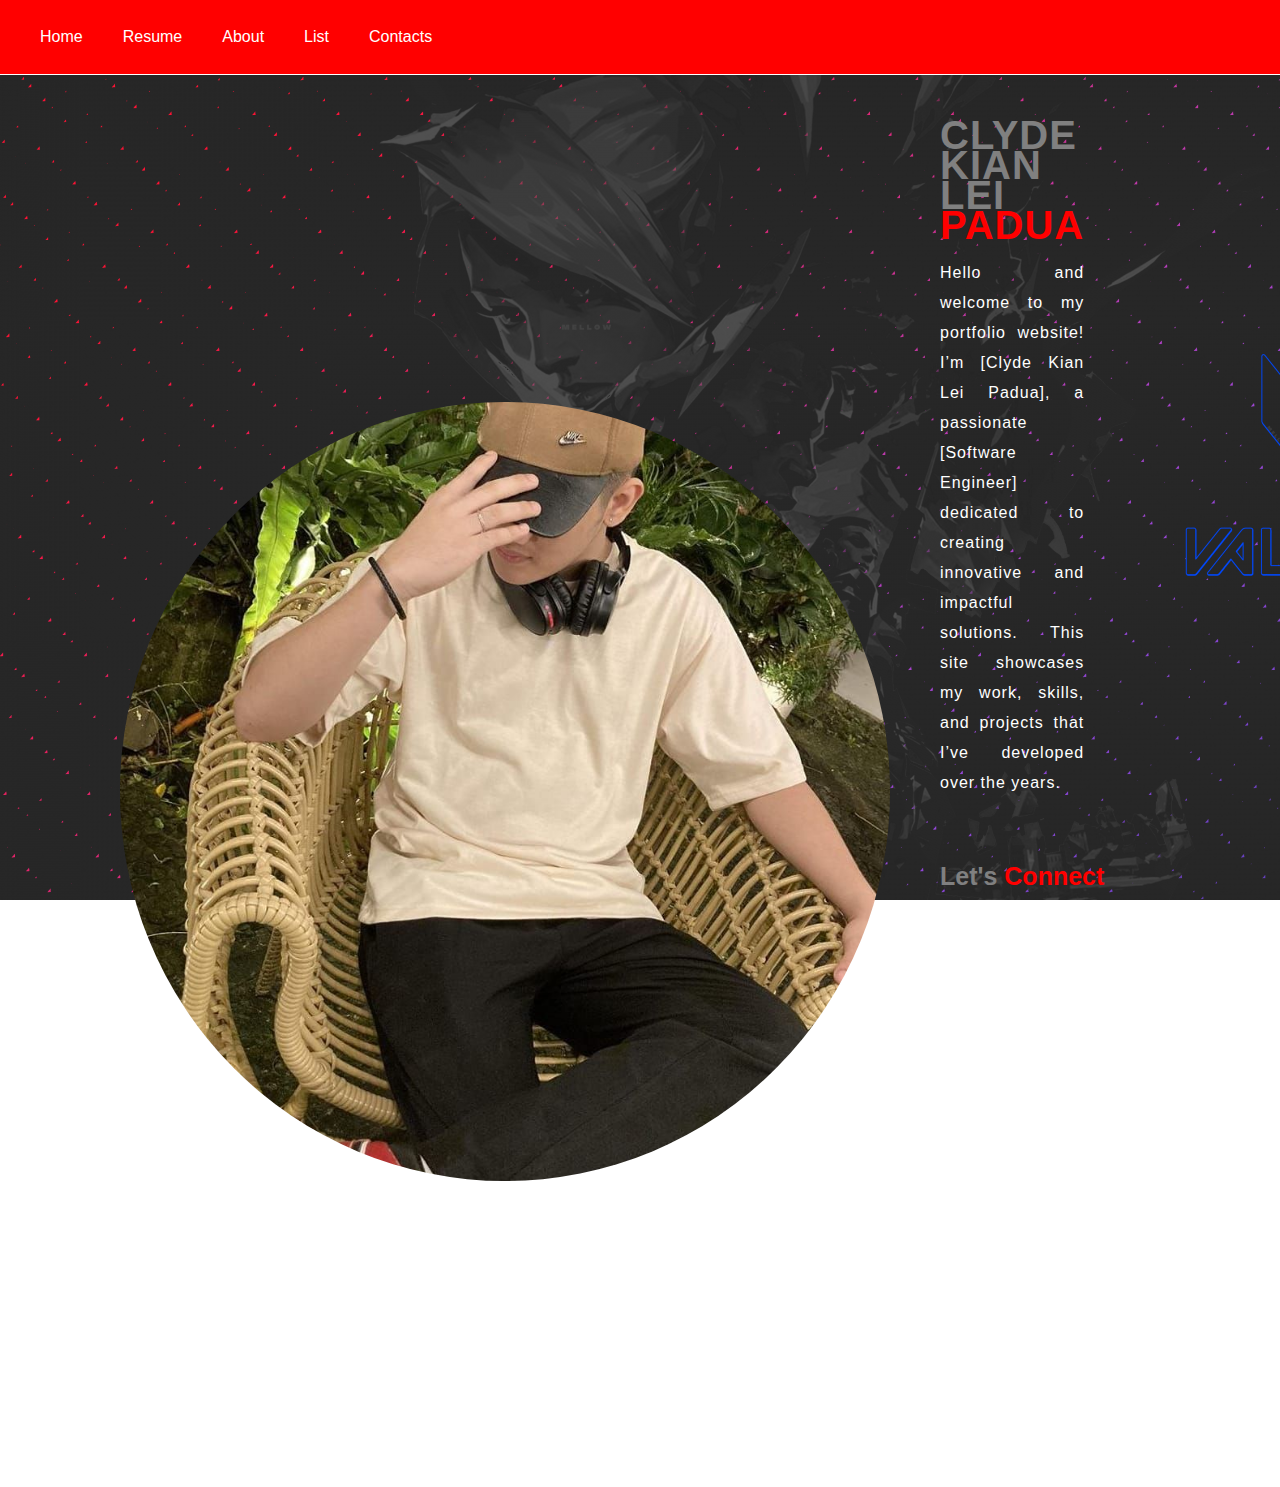
<file: index.html>
<!DOCTYPE html>
<html lang="en">

<head>
    <meta charset="UTF-8">
    <meta name="viewport" content="width=device-width, initial-scale=1.0">
    <link rel="stylesheet" href="home.css">
    <title>Home</title>
</head>

<body>
	<section>
    <div class="navbar">
        <nav>
            <ul>
                <li><a href="index.html"> Home </a></li>
                <li><a href="resume.html"> Resume </a></li>
                <li><a href="tables.html"> About</a></li>
                <li><a href="lists.html"> List</a></li>
                <li><a href="contacts.html"> Contacts </a></li>
            </ul>
        </nav>
    </div>

    <div class="content">
    
        <div class="homeimg">
            <img src="profile.jpg" alt="homeimg">
        </div>

        <div class="webpur">
        <h1 style="color: grey;">CLYDE KIAN LEI<span class="clyde"> PADUA</span></h1><br>
            <p style="color: white;">Hello and welcome to my portfolio website! I’m [Clyde Kian Lei Padua], a passionate [Software Engineer]
			dedicated to creating innovative and impactful solutions. This site showcases my work, skills, and projects that I’ve developed over
			the years.</p> <br> <br> <br>
            <h3 style="color: Grey;">Let's<span class="pur"> Connect</span></h3><br>
                <p style="color: white;">I am always open to new opportunities and collaborations. If you’re interested in working together
				or just want to say hello, please don’t hesitate to reach out 
		
                </p><br>
				<p style="color: white;">Thank you for visiting, and I hope you enjoy exploring my work as much as I enjoyed creating it!</p>
            </div>
    </div>
	</section>
	

</body>

</html>
</file>
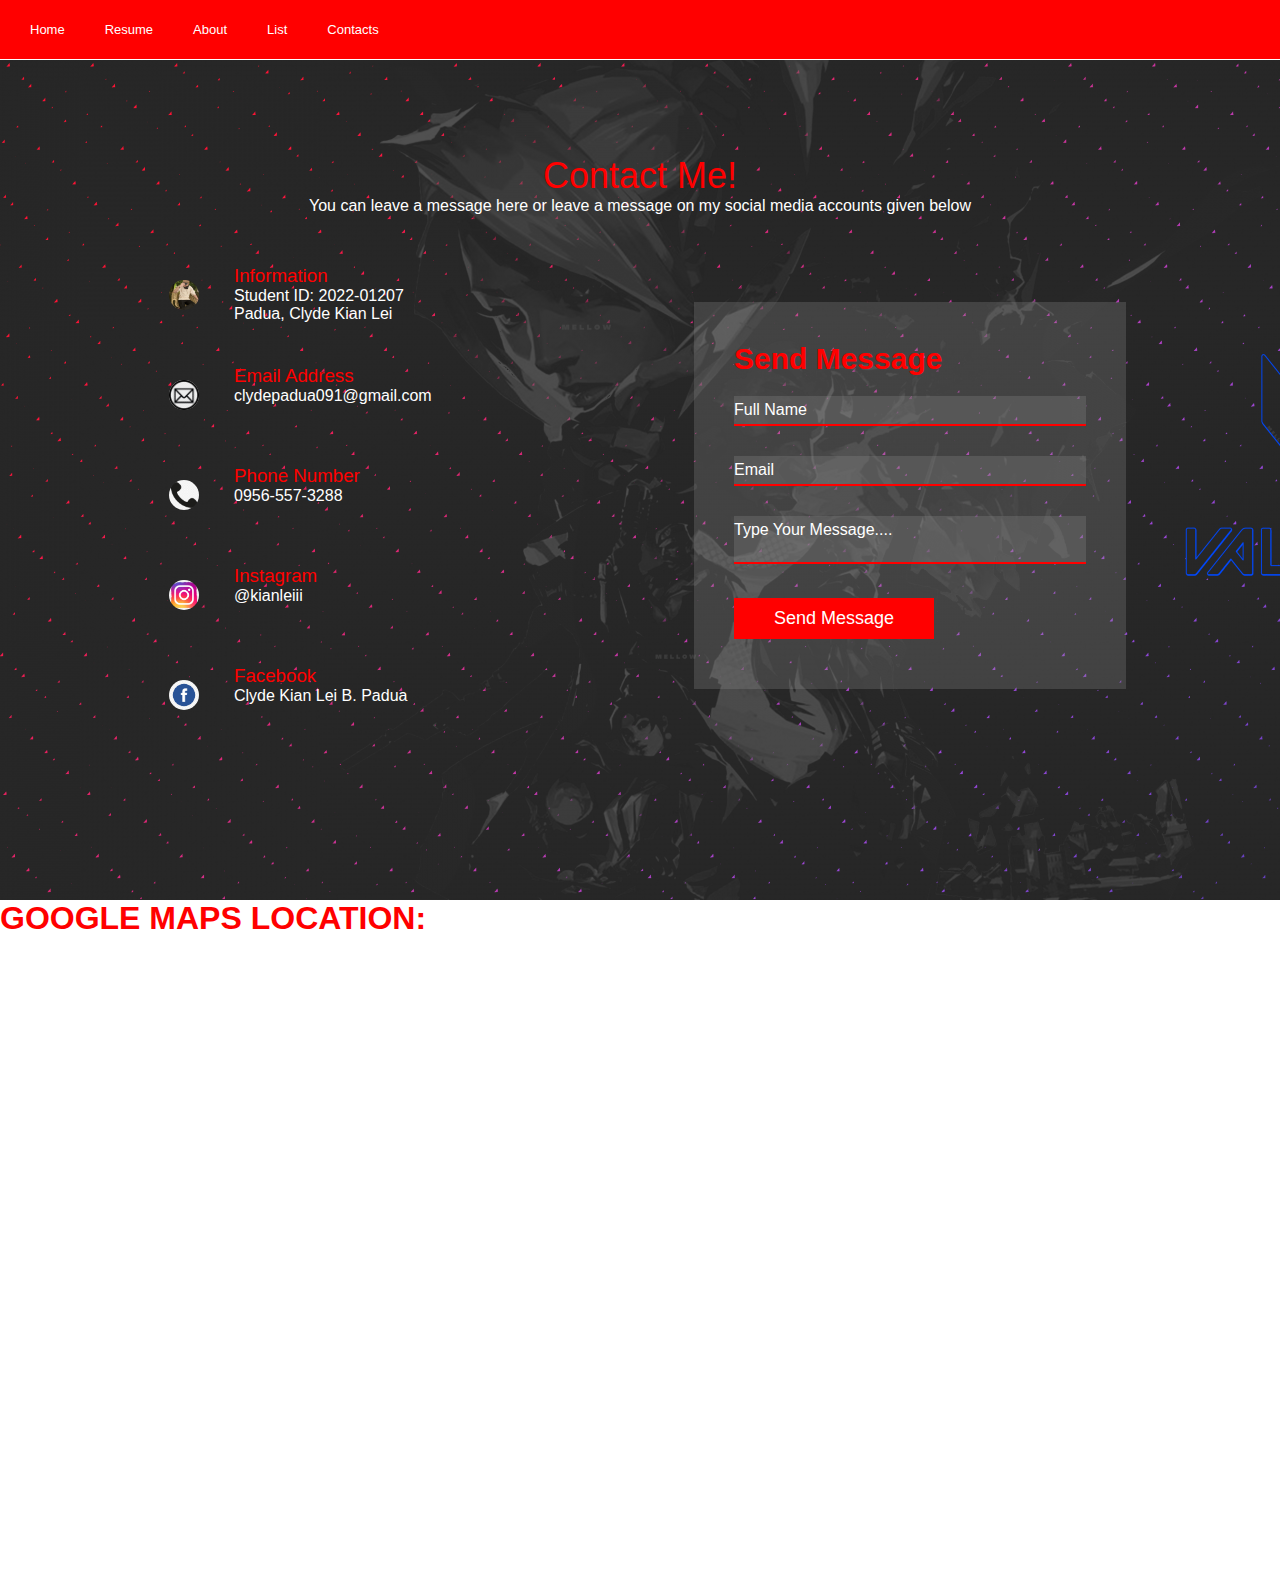
<file: contacts.html>
<!DOCTYPE html>
<html lang="en">

<head>
    <meta charset="UTF-8">
    <meta name="viewport" content="width=device-width, initial-scale=1.0">
    <link rel="stylesheet" href="contacts.css">
</head>

<body>

	<div class="navbar">
        <nav>
            <ul>
                <li><a href="index.html"> Home </a></li>
                <li><a href="resume.html"> Resume </a></li>
                <li><a href="tables.html"> About</a></li>
                <li><a href="lists.html"> List</a></li>
                <li><a href="contacts.html"> Contacts </a></li>
            </ul>
        </nav>
    </div> 


	
	<section class = "contact">
		<div class = "content">
			<h2>Contact Me! </h2>
			<p>You can leave a message here or leave a message on my social media accounts given below</p>
		</div>
		<div class = "container">
			<div class = "contactInfo">
				<div class="box">
					<div class = "icon"><img src="profile.jpg" alt="homeimg" width="30" height="30" style="border-radius: 50%"></div>
					<div class = "text">
						<h3>Information</h3>
						<p>Student ID: 2022-01207<br>Padua, Clyde Kian Lei<br></p>
					</div><br>
				</div>
				<div class="box">
					<div class = "icon"><img src="email.png" alt="email" width="30" height="30" style="border-radius: 50%"></div>
					<div class = "text">
						<h3>Email Address</h3>
						<p>clydepadua091@gmail.com</p>
					</div><br>
				</div>
				<div class="box">
					<div class = "icon"><img src="phone.png" alt="phone" width="30" height="30" style="border-radius: 50%"></div>
					<div class = "text">
						<h3>Phone Number</h3>
						<p>0956-557-3288</p>
					</div>
				</div>
				<div class="box">
					<div class = "icon"><img src="instagram.png" alt="instagram" width="30" height="30" style="border-radius: 50%"></div>
					<div class = "text">
						<h3>Instagram</h3>
						<p>@kianleiii</p>
					</div>
				</div>
				<div class="box">
					<div class = "icon"><img src="facebook.png" alt="facebook" width="30" height="30" style="border-radius: 50%"></div>
					<div class = "text">
						<h3>Facebook</h3>
						<p>Clyde Kian Lei B. Padua</p>
					</div>
				</div>
			</div>
			<div class = "contactForm">
				<form>
					<h2>Send Message</h2>
					<div class = "inputBox">
						<input type = "text" name = "" required = "required">
						<span>Full Name</span>
					</div>
					<div class = "inputBox">
						<input type = "Email" name = "" required = "required">
						<span>Email</span>
					</div>
					<div class = "inputBox">
						<textarea required = "required"></textarea>
						<span>Type Your Message....</span>
					</div>
					<div class = "inputBox">
						<input type = "submit" name = "" value = "Send Message">
						
					</div>
				</form>
			</div>
		</div>
	</section>
	
	<div>
	<h1 style="color: red;">GOOGLE MAPS LOCATION:<h1>
	<div class = "maps">
		<iframe src="https://www.google.com/maps/embed?pb=!1m18!1m12!1m3!1d3862.7302269691445!2d121.29282841046002!3d14.500170079469566!2m3!1f0!2f0!3f0!3m2!1i1024!2i768!4f13.1!3m3!1m2!1s0x3397ea384a2d10bd%3A0x20ee924c5d6af0c6!2sKeno&#39;s%20Lodge%20Tanay%20Rizal!5e0!3m2!1sen!2sph!4v1717263845086!5m2!1sen!2sph" 
		width="600" height="450" style="border:0;" allowfullscreen="" loading="lazy" referrerpolicy="no-referrer-when-downgrade"></iframe>
	</div>
	
	</div>
	
</body>

</html>
</file>
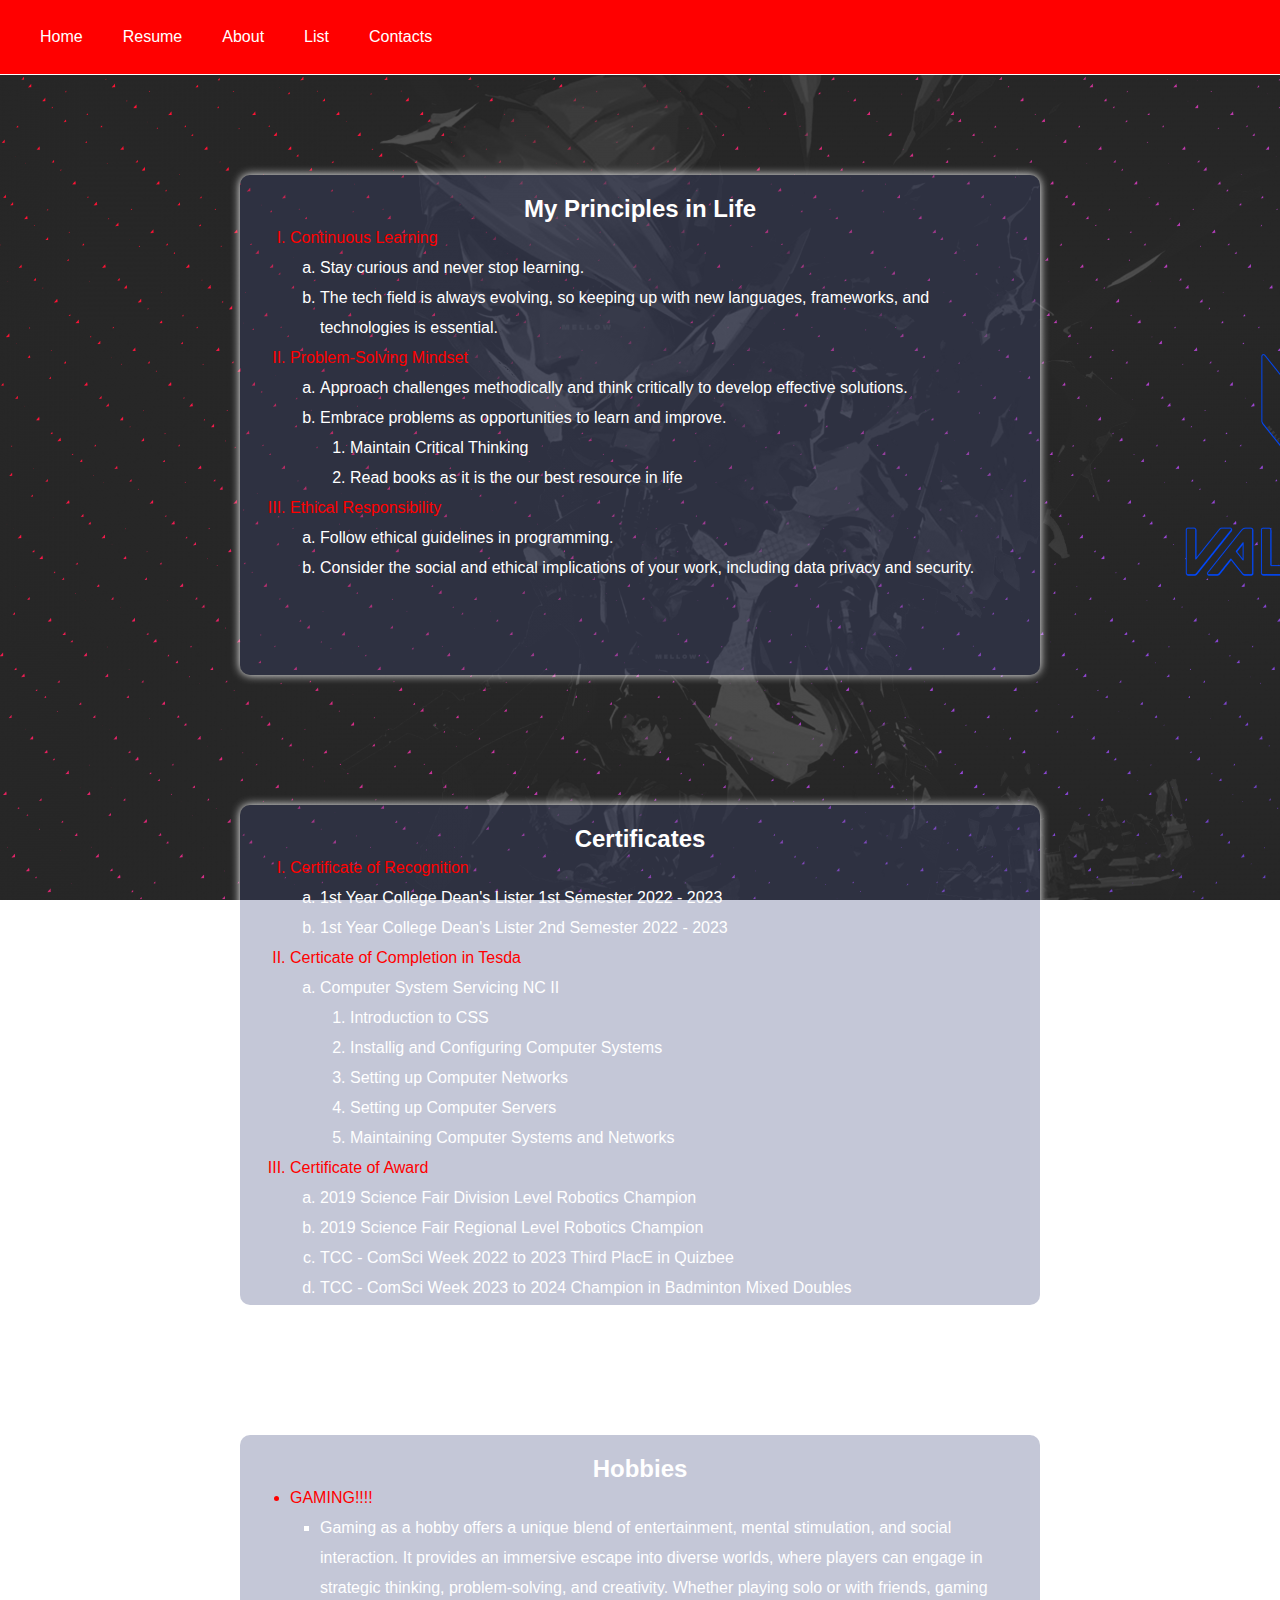
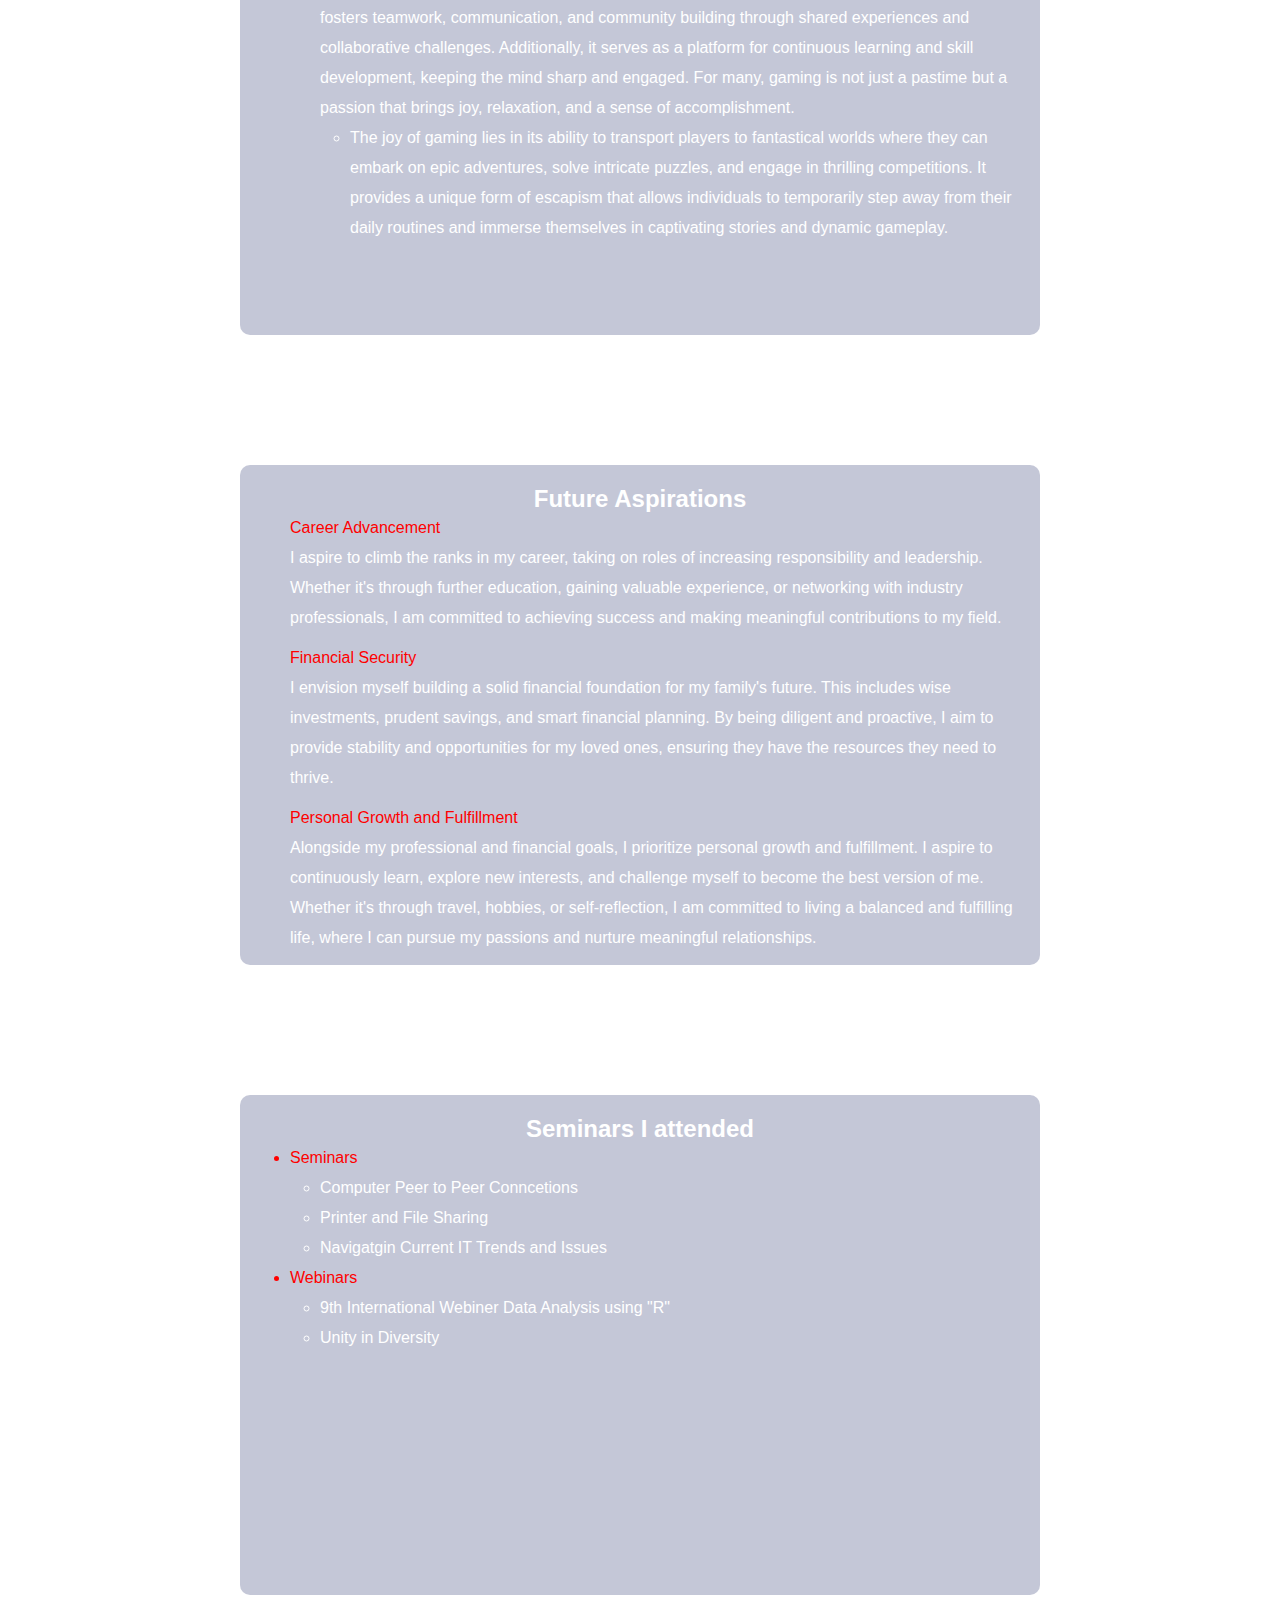
<file: lists.html>
<!DOCTYPE html>
<html lang="en">

<head>
    <meta charset="UTF-8">
    <meta name="viewport" content="width=device-width, initial-scale=1.0">
    <link rel="stylesheet" href="lists.css">
    <title>Lists</title>
</head>

<body>

    <div class="navbar">
        <nav>
            <ul>
                <li><a href="index.html"> Home </a></li>
                <li><a href="resume.html"> Resume </a></li>
                <li><a href="tables.html"> About</a></li>
                <li><a href="lists.html"> List</a></li>
                <li><a href="contacts.html"> Contacts </a></li>
            </ul>
        </nav>
    </div>

    
    <div class="content">
      
	  <section>
      <div class="info">
        <h2>My Principles in Life</h2>
        <ol type="I" class="tI">
          <li>Continuous Learning</li>
          <ol type="a" class="ta">
              <li>Stay curious and never stop learning.</li>
              <li>The tech field is always evolving, so keeping up with new languages, frameworks, and technologies is essential.</li>
          </ol>
          <li>Problem-Solving Mindset</li>
          <ol type="a" class="ta">
              <li>Approach challenges methodically and think critically to develop effective solutions. </li>
              <li>Embrace problems as opportunities to learn and improve.</li>
              <ol type="1" class="t1">
                  <li>Maintain Critical Thinking</li>
                  <li>Read books as it is the our best resource in life</li>
              </ol>
          </ol>
          <li>Ethical Responsibility</li>
          <ol type="a" class="ta">
              <li>Follow ethical guidelines in programming.</li>
              <li>Consider the social and ethical implications of your work, including data privacy and security.</li>
          </ol>
      </ol>
      
    </div>
	</section>
	  
	  <section>
	  <div class="info">
        <h2>Certificates</h2>
        <ol type="I" class="tI">
          <li>Certificate of Recognition</li>
            <ol type="a" class="ta">
				<li>1st Year College Dean's Lister 1st Semester 2022 - 2023</li>
				<li>1st Year College Dean's Lister 2nd Semester 2022 - 2023</li>
				
			 
            </ol>
          <li>Certicate of Completion in Tesda</li>
            <ol type="a" class="ta">
              <li>Computer System Servicing NC II </li>
            <ol type="1" class="t1">
              <li>Introduction to CSS</li>
              <li>Installig and Configuring Computer Systems</li>
              <li>Setting up Computer Networks</li>
              <li>Setting up Computer Servers</li>
              <li>Maintaining Computer Systems and Networks</li>
            </ol>
            </ol> 
          <li>Certificate of Award</li>
            <ol type="a" class="ta">
				<li>2019 Science Fair Division Level Robotics Champion</li>
				<li>2019 Science Fair Regional Level Robotics Champion</li>
				<li>TCC - ComSci Week 2022 to 2023 Third PlacE in Quizbee </li>
				<li>TCC - ComSci Week 2023 to 2024 Champion in Badminton Mixed Doubles</li>

            </ol>
        </ol>
      </div>
	  </section>
	  
	  <section>
      <div class="info">
        <h2>Hobbies</h2>
        <ul type="disc" class="tI">
          <li> GAMING!!!!
              <ul type="square" class="ta">
                <li>
                Gaming as a hobby offers a unique blend of entertainment, mental stimulation, and social interaction.
				It provides an immersive escape into diverse worlds, where players can engage in strategic thinking, problem-solving, and creativity.
				Whether playing solo or with friends, gaming fosters teamwork, communication, and community building through shared experiences and
				collaborative challenges. Additionally, it serves as a platform for continuous learning and skill development, keeping the mind sharp
				and engaged. For many, gaming is not just a pastime but a passion that brings joy, relaxation, and a sense of accomplishment.
                <ul type="circle" class="t1">
                  <li>
                    The joy of gaming lies in its ability to transport players to fantastical worlds where they can embark on epic adventures,
					solve intricate puzzles, and engage in thrilling competitions. It provides a unique form of escapism that allows individuals
					to temporarily step away from their daily routines and immerse themselves in captivating stories and dynamic gameplay.
                  </li>
                </ul>
              </li>
              </ul>
          </li>
        </ul>
      </div>
	  </section>
	  
	  <section>
      <div class="info">
        <h2>Future Aspirations</h2>
        <dl>
          <dt>Career Advancement</dt>
          <dd>I aspire to climb the ranks in my career, taking on roles of increasing responsibility and leadership. Whether it's through further education, gaining valuable experience, or networking with industry professionals, I am committed to achieving success and making meaningful contributions to my field.</dd>
      
          <dt>Financial Security</dt>
          <dd>I envision myself building a solid financial foundation for my family's future. This includes wise investments, prudent savings, and smart financial planning. By being diligent and proactive, I aim to provide stability and opportunities for my loved ones, ensuring they have the resources they need to thrive.</dd>
      
          <dt>Personal Growth and Fulfillment</dt>
          <dd>Alongside my professional and financial goals, I prioritize personal growth and fulfillment. I aspire to continuously learn, explore new interests, and challenge myself to become the best version of me. Whether it's through travel, hobbies, or self-reflection, I am committed to living a balanced and fulfilling life, where I can pursue my passions and nurture meaningful relationships.</dd>
        </dl>
      </div>
	  </section>
	  
	  <section>
      <div class="info">
        <h2> Seminars I attended </h2>
        <ul type="disc" class="tI">
          <li>Seminars</li>
          <ul type="circle" class="ta">
              <li>Computer Peer to Peer Conncetions</li>
              <li>Printer and File Sharing</li>
              <li>Navigatgin Current IT Trends and Issues</li>
          </ul>
      </ul>

      <ul type="disc" class="tI">
          <li>Webinars</li>
          <ul type="circle" class="ta">
              <li>9th International Webiner Data Analysis using "R"</li>
              <li>Unity in Diversity</li>
          </ul>
      </ul>
      </div>
	  </section>
	  
	  

</body>

</html>
</file>
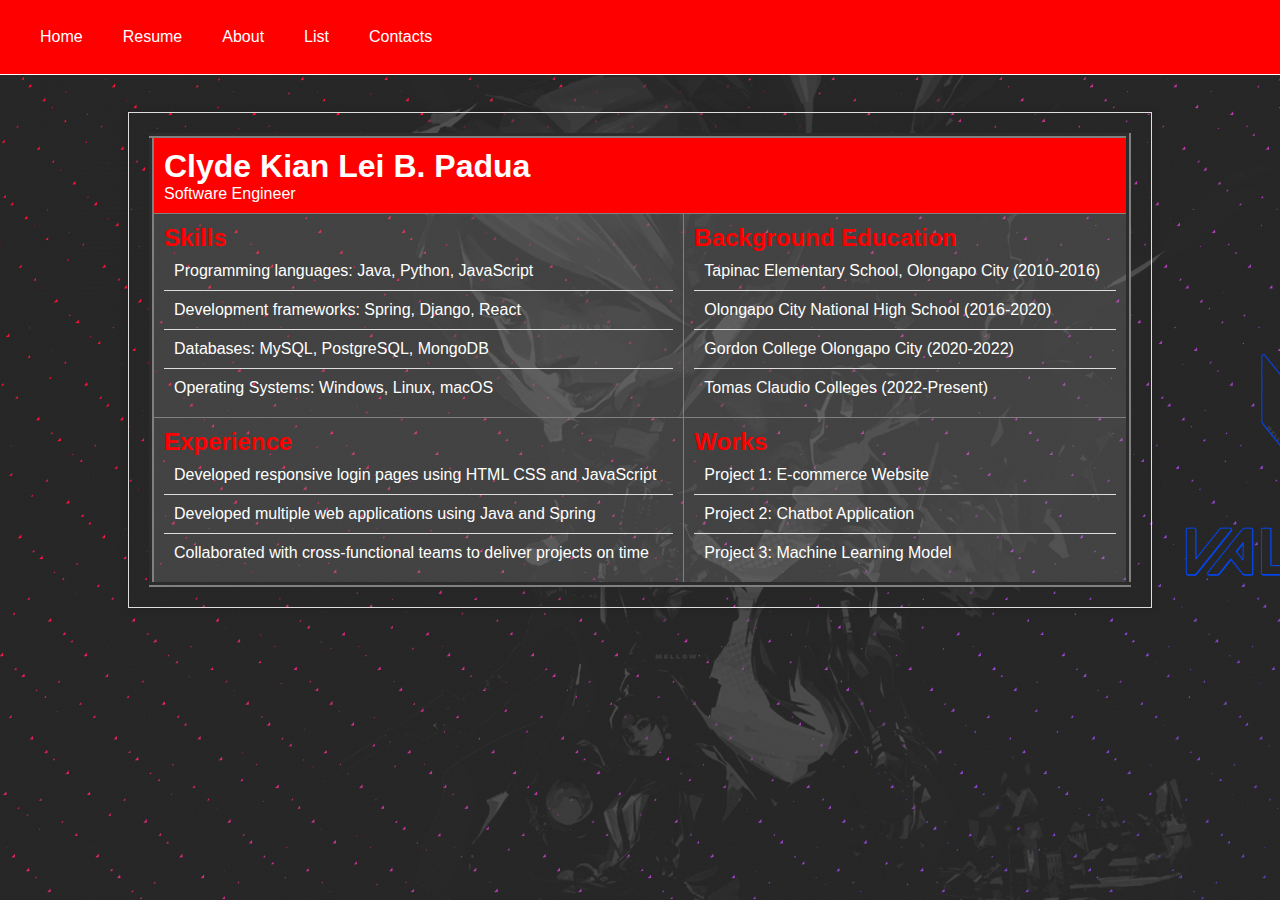
<file: resume.html>
<!DOCTYPE html>
<html lang="en">
<head>
    <meta charset="UTF-8">
    <meta name="viewport" content="width=device-width, initial-scale=1.0">
    <title>Resume</title>
    <link rel="stylesheet" href="resume.css">
</head>
<body>
	<div class="navbar">
        <nav>
            <ul>
                <li><a href="index.html"> Home </a></li>
                <li><a href="resume.html"> Resume </a></li>
                <li><a href="tables.html"> About</a></li>
                <li><a href="lists.html"> List</a></li>
                <li><a href="contacts.html"> Contacts </a></li>
            </ul>
        </nav>
    </div>
	<br><br><br><br>
    <div class="container">
        <table class="resume-table" border = 5px; width = 100%;>
            <tr class = "description">
                <td colspan="2">
                    <h1 style = "color: white;">Clyde Kian Lei B. Padua</h1>
                    <p style = "color: white">Software Engineer</p>
                </td>
            </tr>
            <tr>
                <td>
                    <h2 style = "color: red;" >Skills</h2>
                    <ul class = "skills">
                        <li>Programming languages: Java, Python, JavaScript</li>
                        <li>Development frameworks: Spring, Django, React</li>
                        <li>Databases: MySQL, PostgreSQL, MongoDB</li>
                        <li>Operating Systems: Windows, Linux, macOS</li>
                    </ul>
                </td>
                <td>
                    <h2 style = "color: red;">Background Education</h2>
                    <ul>
                        <li>Tapinac Elementary School, Olongapo City (2010-2016)</li>
                        <li>Olongapo City National High School (2016-2020)</li>
						<li>Gordon College Olongapo City (2020-2022)</li>
						<li>Tomas Claudio Colleges (2022-Present)</li>
                    </ul>
                </td>
            </tr>
            <tr>
                <td>
                    <h2 style = "color: red;">Experience</h2>
                    <ul>
                        <li>Developed responsive login pages using HTML CSS and JavaScript</li>
                        <li>Developed multiple web applications using Java and Spring</li>
                        <li>Collaborated with cross-functional teams to deliver projects on time</li>
                    </ul>
                </td>
                <td>
                    <h2 style = "color: red;">Works</h2>
                    <ul>
                        <li><a href="#" style = "color: white;">Project 1: E-commerce Website</a></li>
                        <li><a href="#" style = "color: white;">Project 2: Chatbot Application</a></li>
                        <li><a href="#" style = "color: white;">Project 3: Machine Learning Model</a></li>
                    </ul>
                </td>
            </tr>
        </table>
    </div>
</body>
</html>
</file>
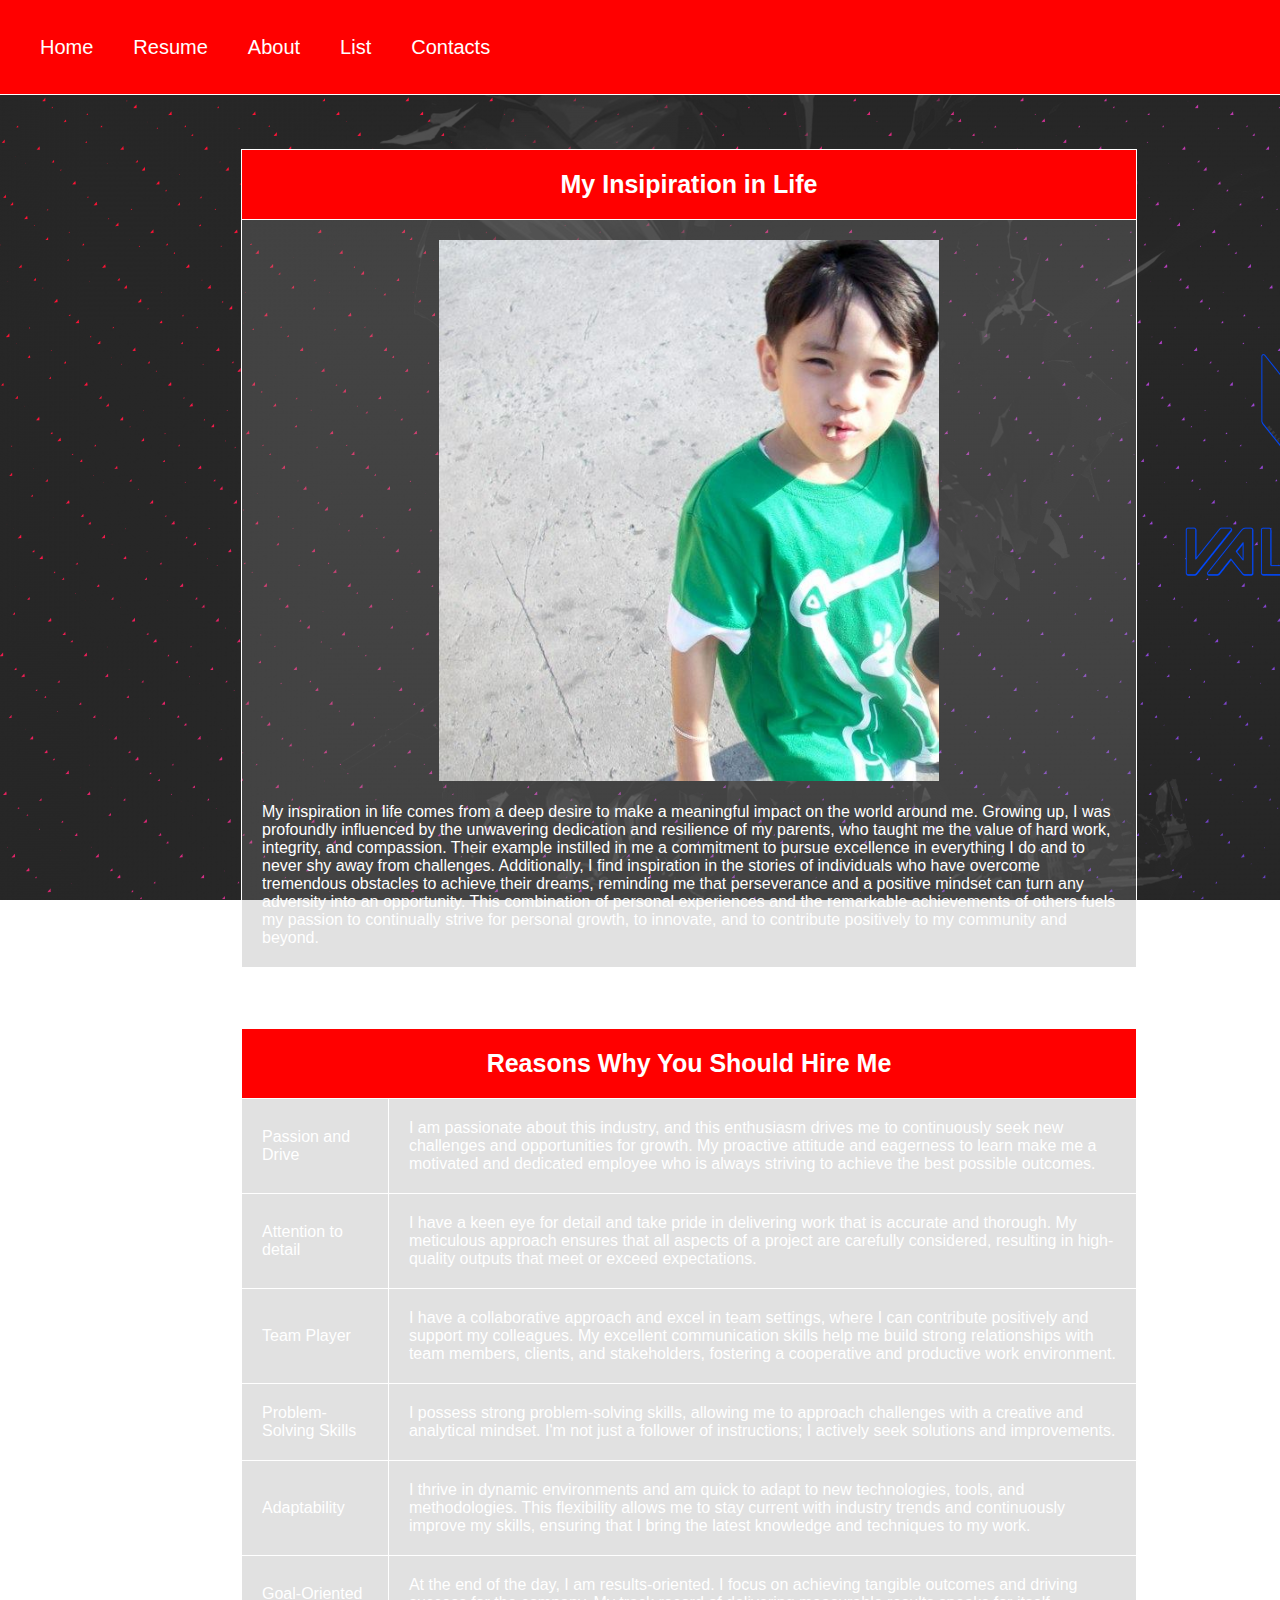
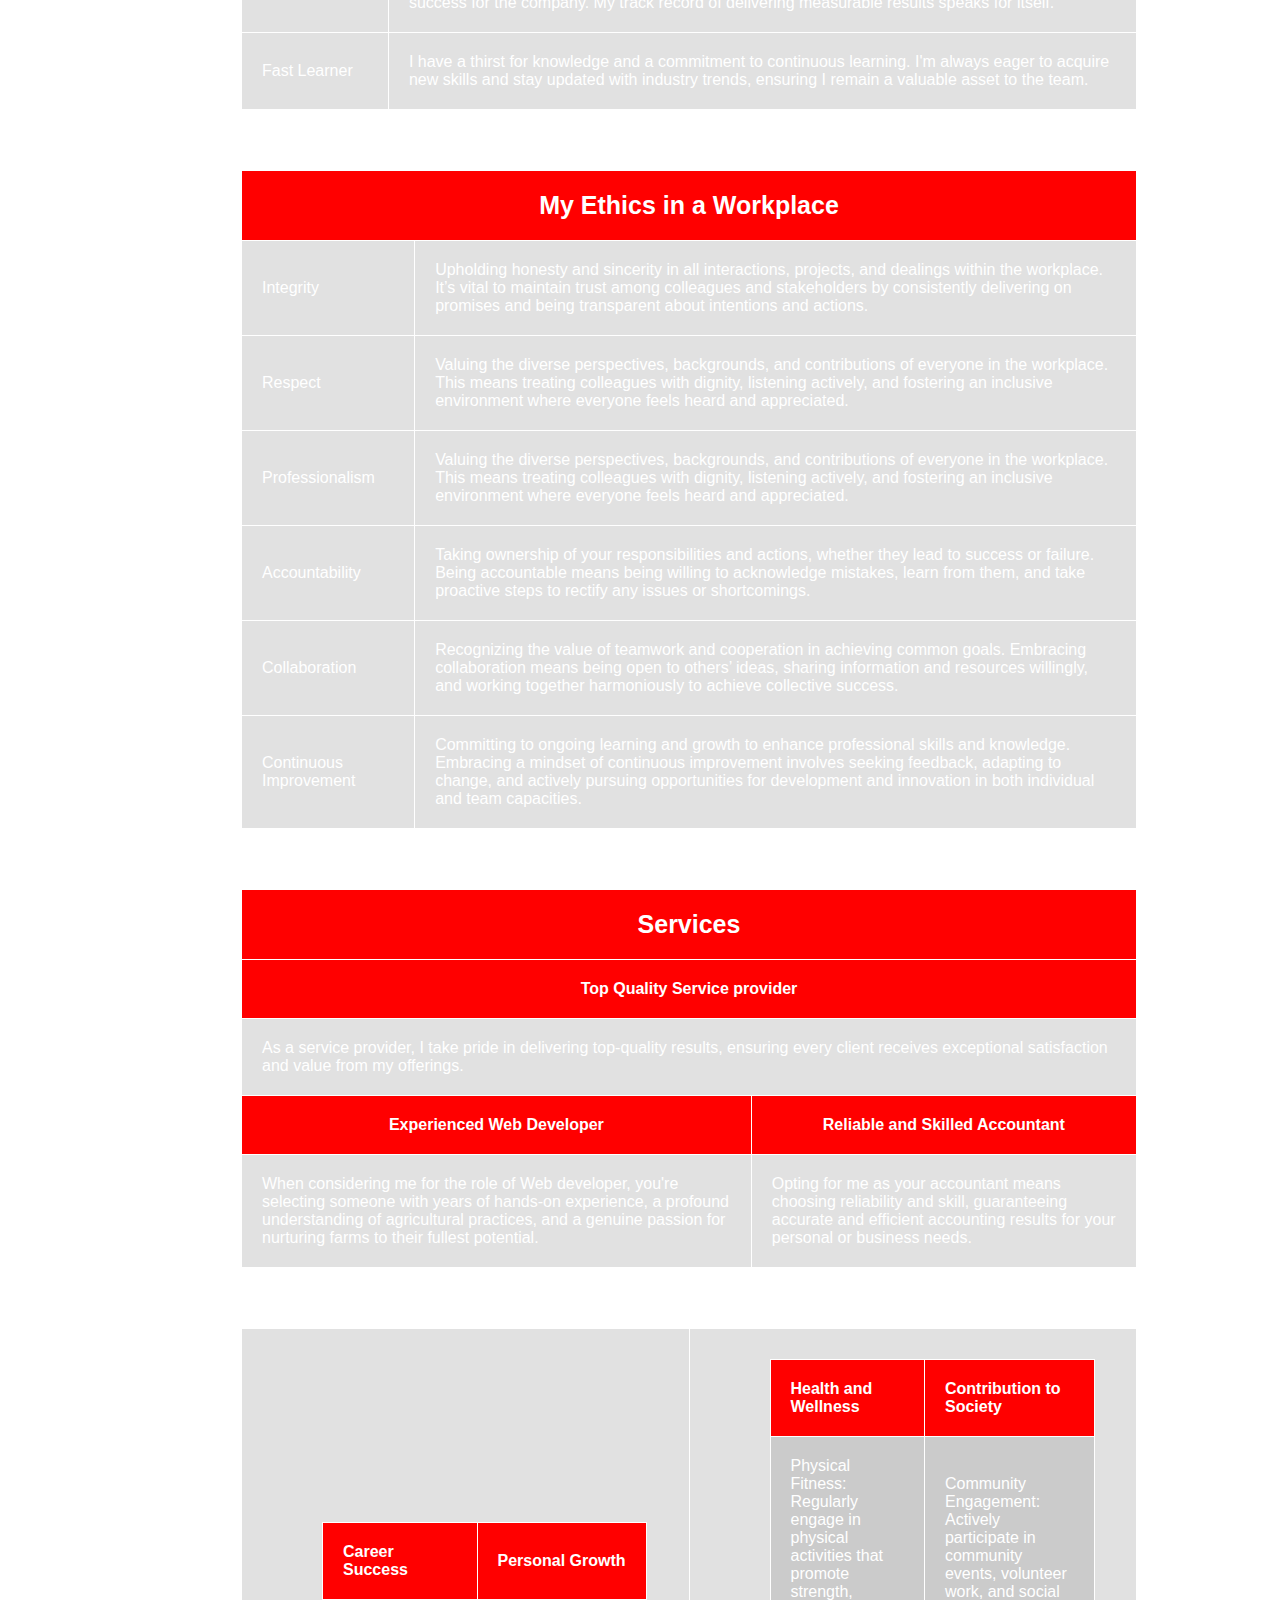
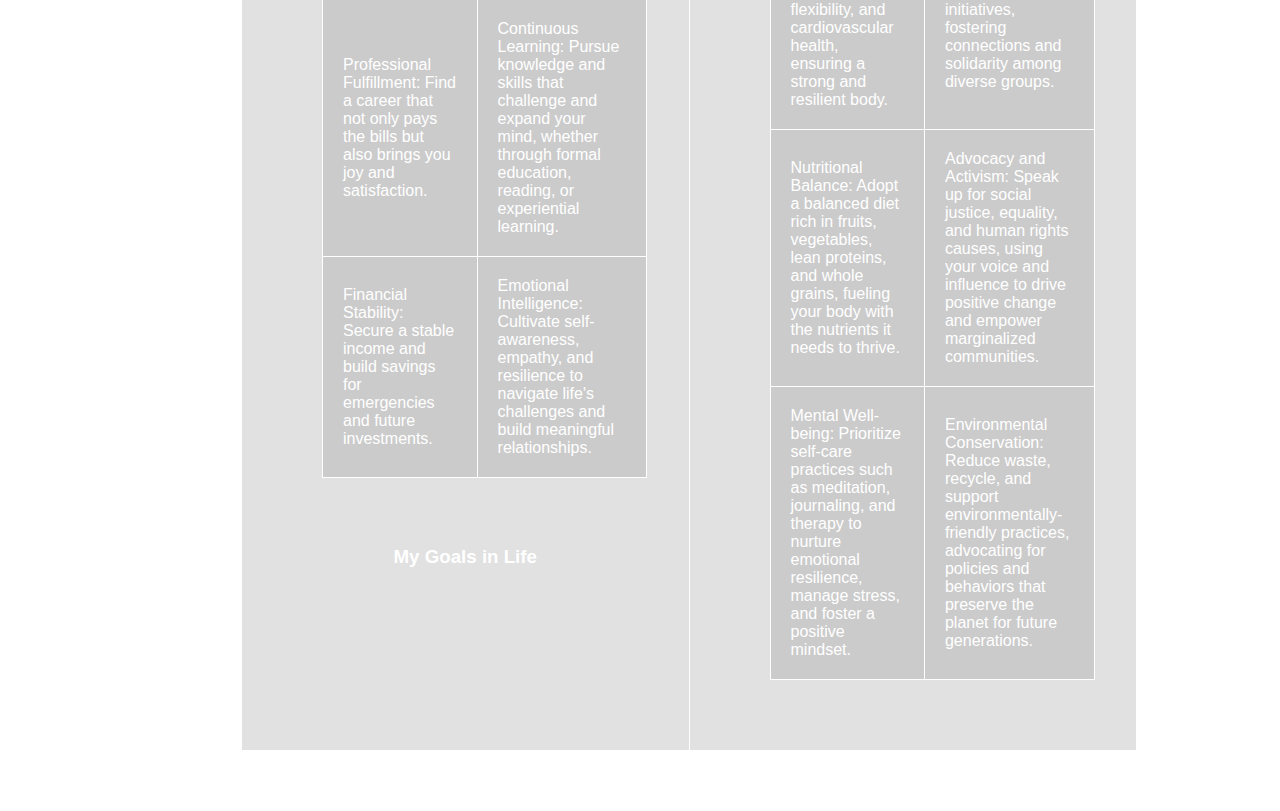
<file: tables.html>
<!DOCTYPE html>
<html lang="en">

<head>
    <meta charset="UTF-8">
    <meta name="viewport" content="width=device-width, initial-scale=1.0">
    <link rel="stylesheet" href="tables.css">
    <title>Tables</title>
</head>

<body>

    <div class="navbar">
        <nav>
            <ul>
                <li><a href="index.html"> Home </a></li>
                <li><a href="resume.html"> Resume </a></li>
                <li><a href="tables.html"> About</a></li>
                <li><a href="lists.html"> List</a></li>
                <li><a href="contacts.html"> Contacts </a></li>
            </ul>
        </nav>
    </div>
	<br><br><br>
    <div class="content">

		<table class="table4">
            <tr>
                <th class="head"> My Insipiration in Life</th>
            </tr>
            <tr>
                <td>
                    <center>
                    <img src="tableimg.jpg" alt="">
                    </center>
                    <br> My inspiration in life comes from a deep desire to make a meaningful impact on the world around me.
					Growing up, I was profoundly influenced by the unwavering dedication and resilience of my parents, who taught me the
					value of hard work, integrity, and compassion. Their example instilled in me a commitment to pursue excellence in everything
					I do and to never shy away from challenges. Additionally, I find inspiration in the stories of individuals who have overcome
					tremendous obstacles to achieve their dreams, reminding me that perseverance and a positive mindset can turn any adversity into
					an opportunity. This combination of personal experiences and the remarkable achievements of others fuels my passion to continually
					strive for personal growth, to innovate, and to contribute positively to my community and beyond.
                </td>
            </tr>
        </table> <br>

        <table class="table5">
                <tr>
                    <th class="head" colspan="2">Reasons Why You Should Hire Me</th>
                </tr>
                <tr>
                  <td>Passion and Drive</td>
                  <td>
                    I am passionate about this industry, and this enthusiasm drives me to continuously seek new challenges
					and opportunities for growth. My proactive attitude and eagerness to learn make me a motivated and dedicated employee
					who is always striving to achieve the best possible outcomes.
                  </td>
                </tr>
                <tr>
                <td>Attention to detail</td>
                <td>
                    I have a keen eye for detail and take pride in delivering work that is accurate and thorough. My meticulous approach ensures
					that all aspects of a project are carefully considered, resulting in high-quality outputs that meet or exceed expectations.
                </td>
                </tr>
                <tr>
                  <td>Team Player</td>
                  <td>
					I have a collaborative approach and excel in team settings, where I can contribute positively and support my colleagues.
					My excellent communication skills help me build strong relationships with team members, clients, and stakeholders, fostering a
					cooperative and productive work environment.
                  </td>
                </tr>
                <tr>
                  <td>Problem-Solving Skills</td>
                  <td>
                    I possess strong problem-solving skills, allowing me to approach challenges with a creative 
                    and analytical mindset. I'm not just a follower of instructions; I actively seek solutions and improvements.
                  </td>
                </tr>
                <tr>
                  <td>Adaptability</td>
                  <td>
					I thrive in dynamic environments and am quick to adapt to new technologies, tools, and methodologies. This flexibility allows me to
					stay current with industry trends and continuously improve my skills, ensuring that I bring the latest knowledge and techniques to my work.
                  </td>
                </tr>
                <tr>
                  <td>Goal-Oriented</td>
                  <td>
                    At the end of the day, I am results-oriented. I focus on achieving tangible outcomes and driving success for the company. 
                    My track record of delivering measurable results speaks for itself.
                  </td>
                </tr>
                <tr>
                  <td>Fast Learner</td>
                  <td>
                    I have a thirst for knowledge and a commitment to continuous learning. I'm always eager to acquire new skills and 
                    stay updated with industry trends, ensuring I remain a valuable asset to the team.
                  </td>
                </tr>
              </table> <br>

        
        <table class="table1">

            <tr>
                <th class="head" colspan="2">
                    My Ethics in a Workplace
                </th>
            </tr>
            <tr>
                <td class="attributes"> Integrity </td> 
                <td class="values"> 
                    Upholding honesty and sincerity in all interactions, projects, and dealings within the workplace. 
                    It’s vital to maintain trust among colleagues and stakeholders by consistently delivering on promises 
                    and being transparent about intentions and actions.
                </td>
            </tr>

            <tr>
                <td class="attributes"> Respect </td> 
                <td class="values"> 
                    Valuing the diverse perspectives, backgrounds, and contributions of everyone in the workplace. This 
                    means treating colleagues with dignity, listening actively, and fostering an inclusive environment 
                    where everyone feels heard and appreciated.
                </td>
            </tr>

            <tr>
                <td class="attributes"> Professionalism </td> 
                <td class="values"> 
                    Valuing the diverse perspectives, backgrounds, and contributions of everyone in the workplace. This 
                    means treating colleagues with dignity, listening actively, and fostering an inclusive environment 
                    where everyone feels heard and appreciated.
                </td>
            </tr>

            <tr>
                <td class="attributes"> Accountability </td> 
                <td class="values"> 
                    Taking ownership of your responsibilities and actions, whether they lead to success or failure. Being 
                    accountable means being willing to acknowledge mistakes, learn from them, and take proactive steps to 
                    rectify any issues or shortcomings.
                </td>
            </tr>

            <tr>
                <td class="attributes"> Collaboration </td> 
                <td class="values"> 
                    Recognizing the value of teamwork and cooperation in achieving common goals. Embracing collaboration means 
                    being open to others’ ideas, sharing information and resources willingly, and working together harmoniously 
                    to achieve collective success.
                </td>
            </tr>

            <tr>
                <td class="attributes"> Continuous Improvement </td> 
                <td class="values"> 
                    Committing to ongoing learning and growth to enhance professional skills and knowledge. Embracing a mindset 
                    of continuous improvement involves seeking feedback, adapting to change, and actively pursuing opportunities 
                    for development and innovation in both individual and team capacities. 
                </td>
            </tr>

        </table> <br>

        <table class="table2">
            <tr>
            <th class="head" colspan="4">
                Services
            </th>
            </tr>
            <tr>
                <th colspan="4" class="service">
                    Top Quality Service provider
                </th>
            </tr>
            <tr>
                <td colspan="4" class="defs">
                    As a service provider, I take pride in delivering top-quality results, ensuring every 
                    client receives exceptional satisfaction and value from my offerings.
                </td>
            </tr>
            <tr>
                <th colspan="2" class="service">
                    Experienced Web Developer
                </th>
                <th colspan="2" class="service">
                    Reliable and Skilled Accountant
                </th>
            </tr>
            <tr>
                <td colspan="2" rowspan="2" class="defs">
                    When considering me for the role of Web developer, you're selecting someone with 
                    years of hands-on experience, a profound understanding of agricultural practices, and 
                    a genuine passion for nurturing farms to their fullest potential.
                </td>
                <td colspan="2" rowspan="2" class="defs">
                    Opting for me as your accountant means choosing reliability and skill, 
                    guaranteeing accurate and efficient accounting results for your personal or business needs.
                </td>
            </tr>

            
        </table> <br>
        <table class="table3">
            <tr>
                <td class="t1">
                    <table class="lcol">
                        <tr>
                            <th> Career Success </th>
                            <th> Personal Growth </th>
                        </tr>
                        <tr>
                            <td>Professional Fulfillment: Find a career that not only pays the bills but also brings you joy and satisfaction.</td>
                            <td>Continuous Learning: Pursue knowledge and skills that challenge and expand your mind, whether through formal education, reading, or experiential learning.</td>
                        </tr>
                        <tr>
                            <td>Financial Stability: Secure a stable income and build savings for emergencies and future investments.</td>
                            <td>Emotional Intelligence: Cultivate self-awareness, empathy, and resilience to navigate life's challenges and build meaningful relationships.</td>
                        </tr>
                    </table>
                    <br>
                    <h3> My Goals in Life</h3>
                </td>
                <td class="rcol" style="width: 50%;">
                    <table class="t2">
                        <tr>
                            <th> Health and Wellness</th>
                            <th> Contribution to Society </th>
                        </tr>
                        <tr>
                            <td class="col1">Physical Fitness: Regularly engage in physical activities that promote strength, flexibility, and cardiovascular health, ensuring a strong and resilient body.</td>
                            <td>Community Engagement: Actively participate in community events, volunteer work, and social initiatives, fostering connections and solidarity among diverse groups.</td>
                        </tr>
                        <tr>
                            <td class="col1">Nutritional Balance: Adopt a balanced diet rich in fruits, vegetables, lean proteins, and whole grains, fueling your body with the nutrients it needs to thrive.</td>
                            <td>Advocacy and Activism: Speak up for social justice, equality, and human rights causes, using your voice and influence to drive positive change and empower marginalized communities.</td>
                        </tr>
                        <tr>
                            <td class="col1">Mental Well-being: Prioritize self-care practices such as meditation, journaling, and therapy to nurture emotional resilience, manage stress, and foster a positive mindset.</td>
                            <td>Environmental Conservation: Reduce waste, recycle, and support environmentally-friendly practices, advocating for policies and behaviors that preserve the planet for future generations.</td>
                        </tr>
                    </table>
                </td>
            </tr>
        </table> <br>
        
        
        

</body>

</html>
</file>
<file: home.css>
* {
    margin: 0;
    padding: 0;
    box-sizing: border-box; 
}

body {
    background-image: url(background.jpg);
    background-repeat: no-repeat;
	background-size: cover;
	background-attachment: fixed;
    font-family: Arial, sans-serif; 
}

.navbar {
    position: fixed;
    top: 0;
    left: 0;
    width: 100%;
    height: 75px;
    display: flex;
    align-items: center;
    justify-content: flex-start;
    background-color: red;
    z-index: 1000;
    border-bottom: 1px solid white;
}

.navbar ul {
    list-style-type: none;
    display: flex;
    padding-left: 30px;
}

.navbar ul li {
    margin-right: 20px;
}

.navbar ul li a {
    color: white; 
    text-decoration: none; 
    padding: 10px; 
}

.navbar ul li a:hover {
    background-color:black;

    border-radius: 5px; 
}

/* Styling the content */
.content {
    margin-top: 100px;
    padding: 20px; 
    align-items: center;
}

.content h1{
    font-size: 40px;
}

.content h1,
.content p {
    padding-left: 50px;
    letter-spacing: 1px;
    margin-right: 200px;
    text-align: justify;
    line-height: 30px;
}

.clyde {
    color: red; 
}

.pur {
    color: red;
}

.content h3 {
    margin-top: 10px;
    font-size: 25px;
}

.content {
    display: flex;
}

.homeimg img {
    width: 770px;
    height: auto;
    margin-left: 100px;
	border-radius: 50%;
}

.content h3{
    padding-left: 50px;
}
</file>
<file: contacts.css>
.navbar {
    position: fixed;
    top: 0;
    left: 0;
    width: 100%;
    height: 60px;
    display: flex;
    align-items: center;
    justify-content: flex-start;
    background-color: red;
    z-index: 1000;
    border-bottom: 1px solid white;
	font-size: 13px;
}

.navbar ul {
    list-style-type: none;
    display: flex;
    padding-left: 20px;
}

.navbar ul li {
    margin-right: 20px;
}

.navbar ul li a {
    color: white; 
    text-decoration: none; 
    padding: 10px; 
}

.navbar ul li a:hover {
    background-color:black;

    border-radius: 5px; 
}

* {
	margin: 0;
	padding: 0;
	box-sizing: border-box;
	font-family: Arial, sans-serif;
	
}

body{
	background-image: url(background.jpg);
    background-repeat: no-repeat;
	background-size: cover;
	background-attachment: fixed;
}

.contact{
	position: relative;
	min-height: 100vh;
	padding: 50px 100px;
	display: flex;
	justify-content: center;
	align-items: center;
	flex-direction: column;
	
}

.contact .content {
	max-width: 800px;
	text-align: center;
}

.contact .content h2 {
	font-size: 36px;
	font-weight: 500;
	color: red;
}

.contact .content p {
	font-weight: 300;
	color: #fff;
}

.container{
	width: 100%;
	display: flex;
	justify-content: center;
	align-items: center;
	margin-top:30px;
}

.container .contactInfo {
	width: 50%;
	display: flex;
	flex-direction: column;
}

.container .contactInfo .box {
	position: relative;
	padding: 20px 0;
	display: flex;
}

.container .contactInfo .box .icon {
	min-width: 60px;
	height: 60px;
	display: flex;
	justify-content: center;
	align-items: center;
	font-size: 22px;
	
}

.container .contactInfo .box .text {
	display: flex;
	margin-left: 20px;
	font-size: 16px;
	color: #fff;
	flex-direction: column;
	font-weight: 300;
}

.container .contactInfo .box .text h3{
	font-weight: 500;
	color: red;
}

.contactForm{
	width: 40%;
	padding: 40px;
	background-color: rgba(145, 145, 145, 0.27);
}

.contactForm h2{
	font-size: 30px;
	color: red;
	font-weight: 500px;
}

.contactForm .inputBox{
	position: relative;	
	width: 100%;
	margin-top: 10px;
}

.contactForm .inputBox input, 
.contactForm .inputBox textarea{
	width: 100%;
	padding: 5px 0;
	font-size: 16px;
	margin: 10px 0;
	border: none;
	border-bottom: 2px solid red;
	outline: none;
	resize: none;
	background-color: rgba(145, 145, 145, 0.27);
	color: #fff;
}
.contactForm .inputBox span {
	position: absolute;
	left: 0;
	padding: 5px 0;
	font-size: 16px;
	margin: 10px 0;
	pointer-events: none;
	transition: 0.5s;
	color: #fff;
}

.contactForm .inputBox input:focus ~ span,
.contactForm .inputBox textarea:focus ~ span,
.contactForm .inputBox input:valid ~ span,
.contactForm .inputBox textarea:valid ~ span
{
	color: red;
	font-size: 12px;
	transform: translateY(-20px);
}

.contactForm .inputBox input[type="submit"]{
	width: 200px;
	background: red;
	color: #fff;
	border: none;
	cursor: pointer;
	padding: 10px;
	font-size: 18px;
	
}

.maps {
     padding-bottom: 50%;
     position: relative;
}

.maps iframe {
     height: 100%;
     width: 100%;
     left: 0;
     top: 0;
     position: absolute;
	
}
</file>
<file: lists.css>
* {
    margin: 0;
    padding: 0;
    box-sizing: border-box;
}

body {
    background-image: url(background.jpg);
    background-repeat: no-repeat;
	background-size: cover;
	background-attachment: fixed;
    font-family: Arial, sans-serif;
    text-align: center;
}

.navbar {
    position: fixed;
    top: 0;
    left: 0;
    width: 100%;
    height: 75px;
    display: flex;
    align-items: center;
    justify-content: flex-start;
    background-color: red;
    z-index: 1000;
    border-bottom: 1px solid white;
	text-align: center;
}

.navbar ul {
    list-style-type: none;
    display: flex;
    padding-left: 30px;
}

.navbar ul li {
    margin-right: 20px;
}

.navbar ul li a {
    color: white; 
    text-decoration: none; 
    padding: 10px; 
}

.navbar ul li a:hover {
    background-color:black;

    border-radius: 5px; 
}

.content {
    margin-top: 75px; 
    display: flex;
    flex-wrap: wrap;
    justify-content: space-around;
    padding: 10px 20px;
    margin:auto;
    margin-top: 100px;
}

.info {
    width: 800px;
    height: 500px;
    background-color: #404a7d4f;
    padding: 20px;
    margin: 20px;
    border-radius: 10px;
    box-shadow: 0px 0px 10px white;
}

li {
    text-align: left;
    font-family: Arial, Helvetica, sans-serif;
    line-height: 30px;
}

ol.tI {
    padding-left: 30px;
    color: red;
}

ol.ta {
    padding-left: 30px;
    color: white;
}

ol.t1 {
    padding-left: 30px;
    color: white;
}

ul.tI {
    padding-left: 30px;
    color: red;
}

ul.ta {
    padding-left: 30px;
    color: white;
}

ul.t1 {
    padding-left: 30px;
    color: white;

}

dt {
    padding-left: 30px;
    color: red; 
    text-align: left; 
    line-height: 30px;
}

dd {
    padding-left: 30px;
    color: white; 
    text-align: left;
    line-height: 30px;
    margin-bottom: 10px;
}

section {
	height: 70vh;
	display: flex;
	justify-content: center;
	align-items: center;
}

.content .info h2 {
	color: White;
}
</file>
<file: resume.css>
* {
    margin: 0;
    padding: 0;
    box-sizing: border-box; 
	color: #fff;
}

.navbar {
    position: fixed;
    top: 0;
    left: 0;
    width: 100%;
    height: 75px;
    display: flex;
    align-items: center;
    justify-content: flex-start;
    background-color: red;
    z-index: 1000;
    border-bottom: 1px solid white;
}

.navbar ul {
    list-style-type: none;
    display: flex;
    padding-left: 30px;
}

.navbar ul li {
    margin-right: 20px;
}

.navbar ul li a {
    color: white; 
    text-decoration: none; 
    padding: 10px; 
}

.navbar ul li a:hover {
    background-color:black;

    border-radius: 5px; 
}


body {
    background-image: url(background.jpg);
    background-repeat: no-repeat;
	background-size: cover;
	background-attachment: fixed;
    font-family: Arial, sans-serif; 

}

.container {
    max-width: 80%;
    margin: 40px auto;
    padding: 20px;
    border: 1px solid #ddd;
    box-shadow: 0 0 10px rgba(0, 0, 0, 0.1);

	
}

.resume-table {
    width: 100%;
    border-collapse: collapse;
    background-color: rgba(145, 145, 145, 0.27);
}
}

.resume-table tr {
    border-bottom: 1px solid #ddd;
}

.resume-table td {
    padding: 10px;
    vertical-align: top;
}

.resume-table td h2 {
    margin-top: 0;
}

.resume-table ul {
    list-style: none;
    padding: 0;
    margin: 0;
}

.resume-table li {
    padding: 10px;
    border-bottom: 1px solid #ddd;
}

.resume-table li:last-child {
    border-bottom: none;
}

.resume-table a {
    text-decoration: none;
    color: #337ab7;
}

.resume-table a:hover {
    color: #23527c;
}

.description{
	background-color: red;
}
</file>
<file: tables.css>
* {
    margin: 0;
    padding: 0;
    box-sizing: border-box;
}

body {
	background-image: url(background.jpg);
    background-repeat: no-repeat;
	background-size: cover;
	background-attachment: fixed;
    font-family: Arial, sans-serif;
    text-align: center;
}

.navbar {
    position: fixed;
    top: 0;
    left: 0;
    width: 100%;
    height: 95px;
    display: flex;
    align-items: center;
    justify-content: flex-start;
    background-color: red;
    z-index: 1000;
    border-bottom: 1px solid white;
	font-size: 20px;
}

.navbar ul {
    list-style-type: none;
    display: flex;
    padding-left: 30px;
}

.navbar ul li {
    margin-right: 20px;
}

.navbar ul li a {
    color: white; 
    text-decoration: none; 
    padding: 10px; 
}

.navbar ul li a:hover {
    background-color:black;

    border-radius: 5px; 
}

.content {
    margin-top: 75px; 
    display: flex;
    flex-wrap: wrap;
    justify-content: space-around;
    padding: 10px 20px;
    margin-left: 120px;
}

.content table {
    width: 80%;
    margin-bottom: 50px;
    border-collapse: collapse;
    margin-top: 10px;
    margin-left: 60px;
}

.content th, .content td {
    padding: 10px;
    border: 1px solid #214F5F;
}

th {
    background-color: red;
    color: white;
    font-weight: bold;
}

.content td {
    background-color: #0C0F1E; 
    color: white;
}

.table1 th, .table1 td {
    border: 1px solid white;
    padding: 20px;
}

.table2 th, .table2 td {
    border: 1px solid white;
    padding: 20px;
}

.table3 th, .table3 td {
    border: 1px solid white;
    padding: 20px;
}

.table4 th, .table4 td {
    border: 1px solid white;
    padding: 20px;
}

.table5 th, .table5 td {
    border: 1px solid white;
    padding: 20px;
}


.table1 .head, .table2 .head,
.table3 .head, .table4 .head,
.table5 .head {
    color: white;
    font-size: 25px;
}

.table1 td, .table2 td,
.table3 td, .table4 td,
.table5 td  {
    background-color: rgba(145, 145, 145, 0.27);
}

.table4 img {
    width: 500px;
}

td.values {
    text-align: left;
}

td {
    text-align: left;
}

h3 {
    text-align: center;
}
</file>
